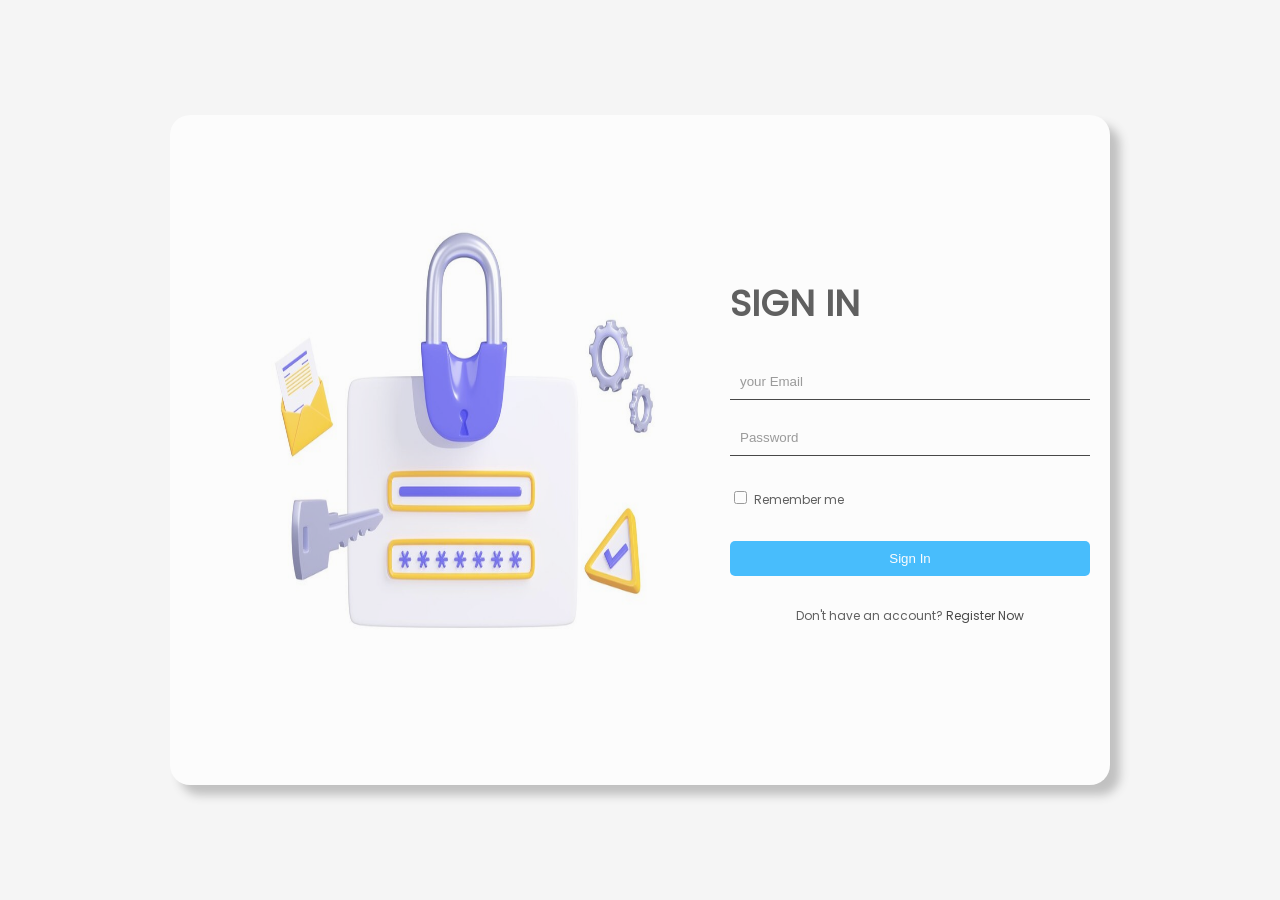
<file: index.html>
<!DOCTYPE html>
<html lang="en">
  <head>
    <meta charset="UTF-8" />
    <meta name="viewport" content="width=device-width, initial-scale=1.0" />
    <title>Document</title>
  </head>
  <body>
    <script src="js/main.js" type="module"></script>
  </body>
</html>
</file>
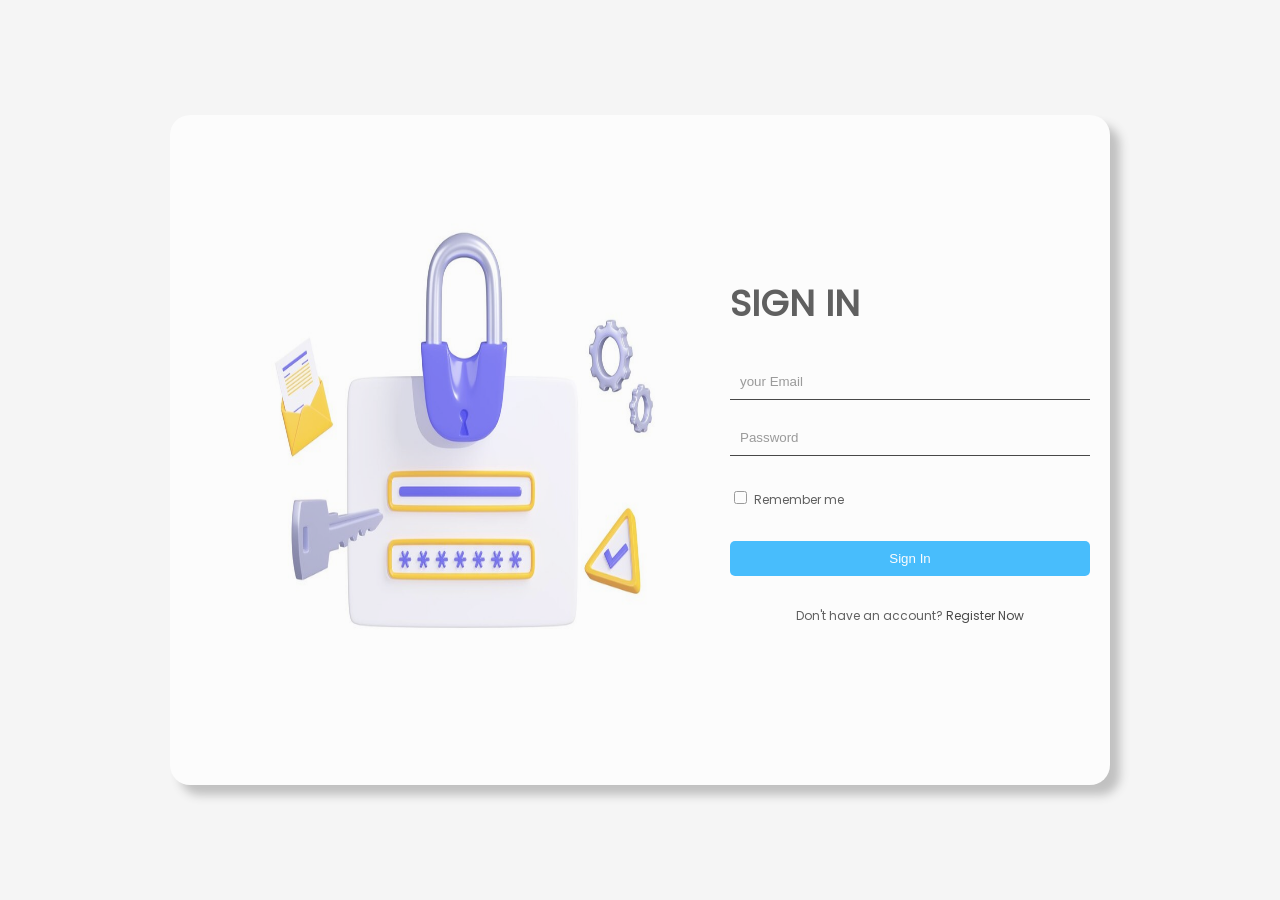
<file: Features/auth/login.html>
<!DOCTYPE html>
<html lang="en">
  <head>
    <meta charset="UTF-8" />
    <meta name="viewport" content="width=device-width, initial-scale=1.0" />
    <title>Login</title>
    <link rel="stylesheet" href="../../css/global.css" />
    <link rel="stylesheet" href="./css/styles.css" />
    <link rel="stylesheet" href="./css/media_query.css" />
  </head>
  <body>
    <section class="login-section">
      <div class="img-holder" id="reg-img-holder">
        <img src="../../assets/images/login.jpg" alt="" />
      </div>
      <section class="sign-content sign-in">
        <h2>Sign In</h2>

        <section class="sign-inputs">
          <input type="email" placeholder="your Email" />
          <input type="password" placeholder="Password" />
        </section>
        <div class="accept-argreement">
          <input type="checkbox" id="remember-check" />
          <label for="remember-check"> Remember me </label>
        </div>
        <button>Sign In</button>
        <span class="validation-disabled validation-error"></span>
        <p>
          Don't have an account?
          <a href="./register.html">Register Now</a>
        </p>
      </section>
    </section>

    <script src="./js/login.js" type="module"></script>
  </body>
</html>
</file>
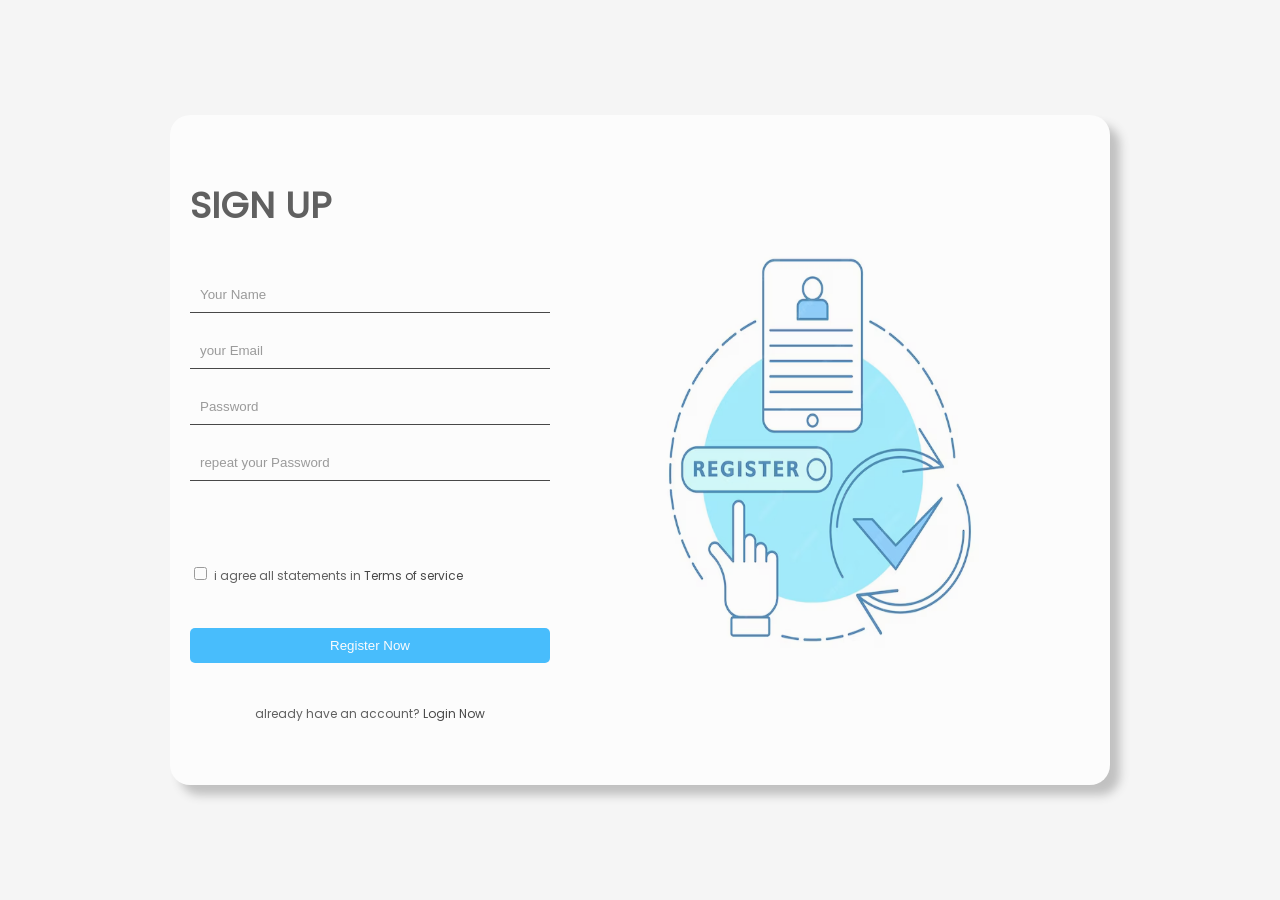
<file: Features/auth/register.html>
<!DOCTYPE html>
<html lang="en">
  <head>
    <meta charset="UTF-8" />
    <meta name="viewport" content="width=device-width, initial-scale=1.0" />
    <title>Register</title>
    <link rel="stylesheet" href="../../css/global.css" />
    <link rel="stylesheet" href="./css/styles.css" />
    <link rel="stylesheet" href="./css/media_query.css" />
  </head>
  <body>
    <section class="register-section">
      <section class="sign-content">
        <h2>Sign Up</h2>
        <section class="sign-inputs">
          <div class="input-span-holder">
            <input type="text" placeholder="Your Name" />
            <span class="validation-disabled validation-error"></span>
          </div>
          <div class="input-span-holder">
            <input type="email" placeholder="your Email" />
            <span class="validation-disabled validation-error"></span>
          </div>
          <div class="input-span-holder">
            <input type="password" placeholder="Password" />
            <span class="validation-disabled validation-error"></span>
          </div>
          <div class="input-span-holder">
            <input type="password" placeholder="repeat your Password" />
            <span class="validation-disabled validation-error"></span>
          </div>
        </section>
        <div class="accept-agreement-holder"></div>
        <div class="accept-argreement">
          <input type="checkbox" id="agree-check" />
          <label for="agree-check">
            i agree all statements in <a href=""> Terms of service </a>
          </label>
        </div>
        <span class="validation-disabled validation-error"></span>
      </div>
        <button>Register Now</button>
        <p>already have an account? <a href="./login.html">Login Now</a></p>
      </section>
      <div class="img-holder" id="reg-img-holder">
        <img src="../../assets/images/register_bg.avif" alt="" />
      </div>
    </section>

    <script src="./js/register.js" type="module"></script>
  </body>
</html>
</file>
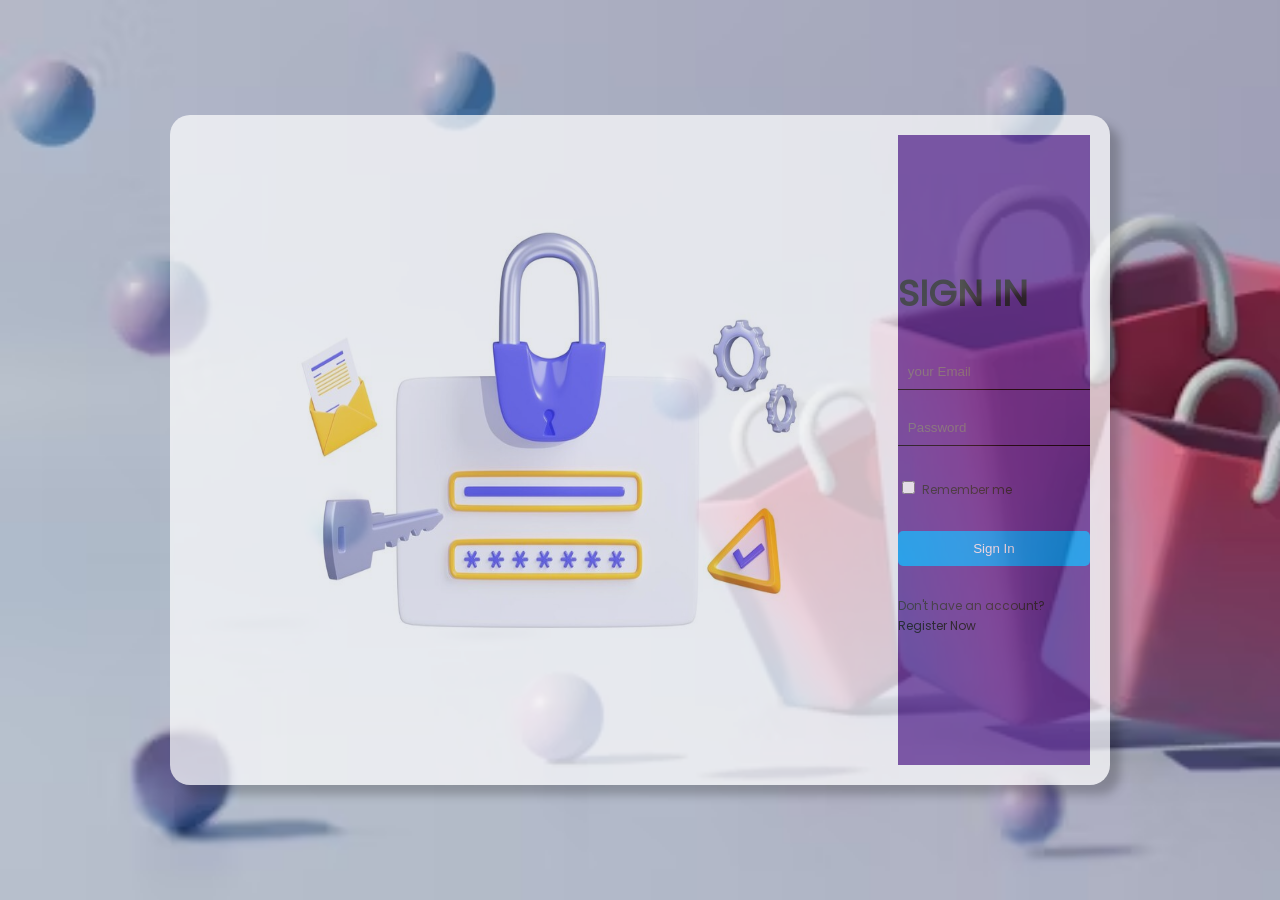
<file: Features/register/login.html>
<!DOCTYPE html>
<html lang="en">
  <head>
    <meta charset="UTF-8" />
    <meta name="viewport" content="width=device-width, initial-scale=1.0" />
    <title>Login</title>
    <link rel="stylesheet" href="../../css/global.css" />
    <link rel="stylesheet" href="./css/styles.css" />
    <link rel="stylesheet" href="./css/media_query.css" />
  </head>
  <body>
    <section class="login-section">
      <div class="img-holder" id="reg-img-holder">
        <img src="../../assets/images/login.jpg" alt="" />
      </div>
      <section class="sign-content sign-in">
        <h2>Sign In</h2>

        <section class="sign-inputs">
          <input type="email" placeholder="your Email" />
          <input type="password" placeholder="Password" />
        </section>
        <div class="accept-argreement">
          <input type="checkbox" id="remember-check" />
          <label for="remember-check"> Remember me </label>
        </div>
        <button>Sign In</button>
        <p>
          Don't have an account?
          <a href="./register.html">Register Now</a>
        </p>
      </section>
    </section>
  </body>
</html>
</file>
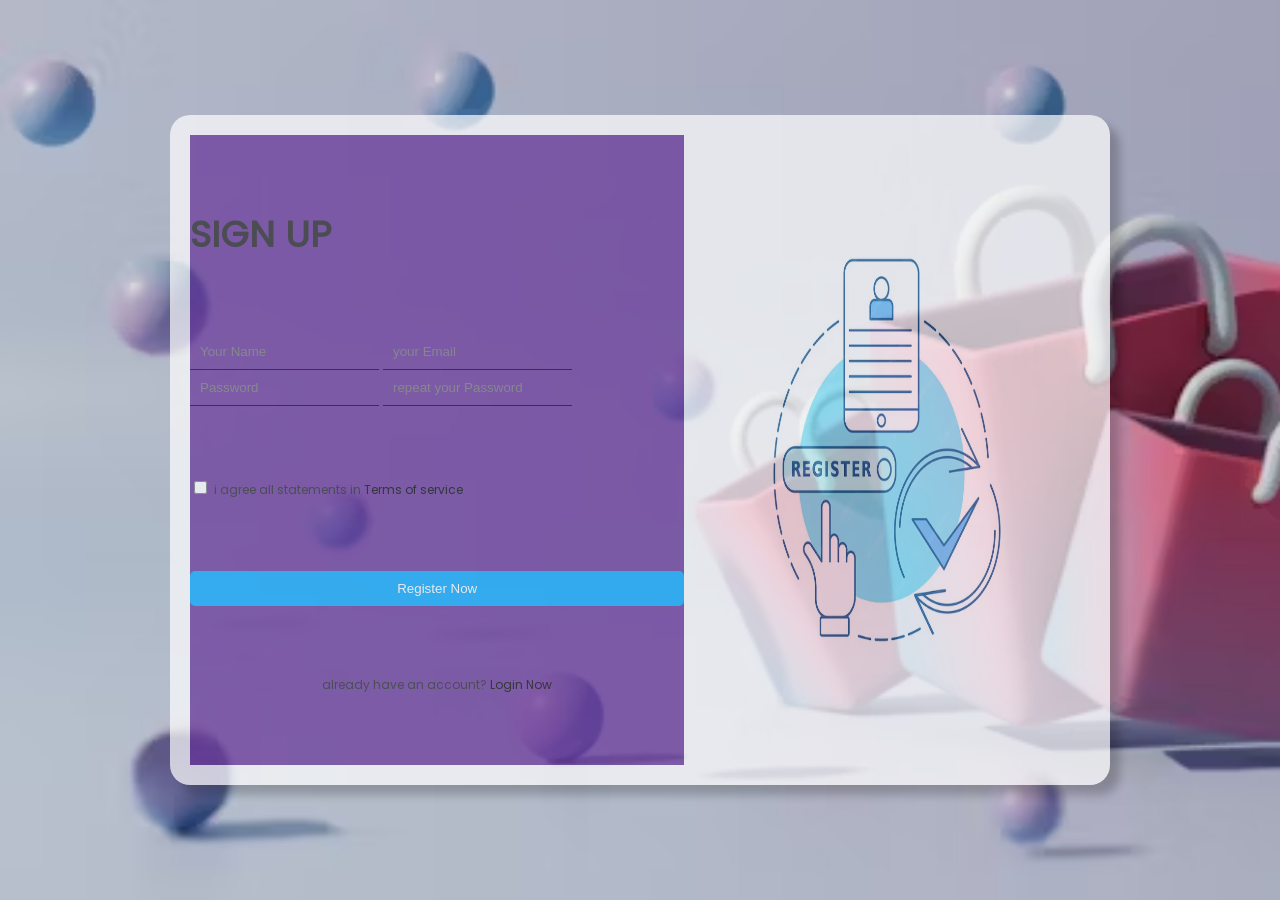
<file: Features/register/register.html>
<!DOCTYPE html>
<html lang="en">
  <head>
    <meta charset="UTF-8" />
    <meta name="viewport" content="width=device-width, initial-scale=1.0" />
    <title>Register</title>
    <link rel="stylesheet" href="../../css/global.css" />
    <link rel="stylesheet" href="./css/styles.css" />
    <link rel="stylesheet" href="./css/media_query.css" />
  </head>
  <body>
    <section class="register-section">
      <section class="sign-content">
        <h2>Sign Up</h2>

        <section class="sign-up-inputs">
          <input type="text" placeholder="Your Name" />
          <input type="email" placeholder="your Email" />
          <input type="password" placeholder="Password" />
          <input type="password" placeholder="repeat your Password" />
        </section>
        <div class="accept-argreement">
          <input type="checkbox" id="agree-check" />
          <label for="agree-check">
            i agree all statements in <a href=""> Terms of service </a>
          </label>
        </div>
        <button>Register Now</button>
        <p>
          already have an account? <a href="../login/login.html">Login Now</a>
        </p>
      </section>
      <div class="img-holder" id="reg-img-holder">
        <img src="../../assets/images/register_bg.avif" alt="" />
      </div>
    </section>
  </body>
</html>
</file>
<file: css/global.css>
@font-face {
    font-family: "Poppins";
    src: url("/assets/fonts/Poppins-Regular.ttf");
}

:root {
    --primary-color: rgb(0, 166, 255);

}

html {
    scroll-behavior: smooth;
}


a {
    text-decoration: none;
    color: black;

}

a:hover {
    color: var(--primary-color);
}

h2 {
    line-height: 1.5;
    font-size: 50px;
    text-transform: uppercase;
}

body {
    font-family: "Poppins";
    padding: 0;
    margin: 0;
    background-color: #f5f5f5;
}

header {
    position: sticky;
    top: 0px;
    z-index: 5;
    background-color: white;
    padding: 10px 0px;
    box-shadow: 0 5px 10px rgba(150, 144, 208, 0.332);

}

.header-holder {
    display: flex;
    width: 90%;
    margin: 0px auto;
    max-width: 1200px;
    justify-content: space-between;
    align-items: center;

    i:hover {
        cursor: pointer;
        color: blue;
    }

    i {
        position: relative;
    }
}

.cart-count {
    padding: 2%;
    position: absolute;
    top: -3px;
    right: -8px;
    width: 15px;
    height: 15px;
    border-radius: 50%;
    background-color: red;
    color: white;
    font-weight: 900;
    font-size: 10px;
    text-align: center;
    display: none;
}

.active {
    display: inline-block;
}

.logout-holder {
    flex-grow: 1;
    display: flex;
    justify-content: end;
}

.nav-holder {
    flex-grow: 2;

    background-color: white;
    border-radius: 30px;


    ul {
        display: flex;
        list-style: none;
        justify-content: space-evenly;
        text-transform: uppercase;

        li {

            margin-right: 10px;
        }
    }

}

.logo {
    flex-grow: 1;
    display: flex;
    align-items: center;

    i {
        margin-left: 10px;
        font-size: 25px;
        font-weight: 900;
        color: var(--primary-color);
    }
}

button {
    border: none;
    outline: none;
    background-color: rgb(0, 166, 255);
    color: #fff;
    padding: 10px;
    border-radius: 5px;
    cursor: pointer;
}

input {
    border: none;
    outline: none;
    border-bottom: solid 1px black;
    background-color: transparent;
    padding: 10px;
}
</file>
<file: Features/auth/css/styles.css>
@font-face {
    font-family: "Poppins";
    src: url("/assets/fonts/Poppins-Regular.ttf");
}



body {
    margin: 0;
    padding: 0;
    box-sizing: border-box;
    height: 100vh;
    display: flex;
    flex-direction: column;
    justify-content: center;
    align-items: center;
    overflow: hidden;
    font-family: "Poppins";
    background-color: #f5f5f5;
    background: linear-gradient(rgba(148, 147, 147, 0.767)), url("/assets/images/img1.png");
    background-size: cover;
    background-position: center;

}

.register-section, .login-section {
    opacity: 0.7;
    padding: 20px;
    display: flex;
    width: 90%;
    height: 70%;
    max-width: 900px;
    overflow: hidden;
    background-color: white;
    border-radius: 20px;
    box-shadow: 10px 10px 10px rgba(0, 0, 0, 0.3);
}

.img-holder {
    flex: 1.5;
    overflow: hidden;

    img {
        height: 100%;
        width: 100%;
    }
}


.sign-content {
    flex: 1;
    height: 100%;
    display: flex;
    flex-direction: column;
    justify-content: space-evenly;

    h2 {
        line-height: 1.66;
        margin: 0;
        padding: 0;
        font-weight: 900;
        color: #222;
        font-family: Poppins;
        font-size: 36px;
    }

    label {
        line-height: 1.66;
        margin: 0;
        padding: 0;
        font-weight: 400;
        color: #222;
        font-family: Poppins;
        font-size: 12px;
    }

    p {
        line-height: 1.66;
        margin: 0;
        padding: 0;
        font-weight: 400;
        color: #222;
        font-family: Poppins;
        font-size: 12px;
        align-self: center;
    }

}

.sign-in {
    justify-content: center;
    gap: 30px;
}

.sign-inputs {

    display: flex;
    flex-direction: column;
    gap: 20px;
}

.input-span-holder, .accept-agreement-holder {
    display: flex;
    flex-direction: column;
    gap: 5px;
}

/* --------------------------- */

.validation-error {
    color: red;
    font-size: 12px;
    padding-left: 10px;
}

.validation-disabled {
    display: none;
}
</file>
<file: Features/auth/css/media_query.css>
@media screen and (max-width: 600px) {
    .sign-content {
        width: 100%;
    }

    .sign-content h2 {
        font-size: 24px;
        align-self: center;
    }

    .img-holder {
        display: none;
    }
}
</file>
<file: Features/register/css/styles.css>
@font-face {
    font-family: "Poppins";
    src: url("../../../assets/fonts/Poppins-Regular.ttf");
}



body {
    margin: 0;
    padding: 0;
    box-sizing: border-box;
    height: 100vh;
    display: flex;
    flex-direction: column;
    justify-content: center;
    align-items: center;
    overflow: hidden;
    font-family: "Poppins";
    background-color: #f5f5f5;
    background-image: url("../../../assets/images/background.avif");
    background-size: cover;

}

.register-section, .login-section {
    opacity: 0.7;
    padding: 20px;
    display: flex;
    width: 90%;
    height: 70%;
    max-width: 900px;
    overflow: hidden;
    background-color: #fff;
    border-radius: 20px;
    box-shadow: 10px 10px 10px rgba(0, 0, 0, 0.3);
}

.img-holder {
    color: aqua;
    flex-grow: 1;

    overflow: hidden;

    img {
        width: 100%;
        height: 100%;
    }
}


.sign-content {
    background-color: rebeccapurple;
    flex-grow: 1;
    height: 100%;
    display: flex;
    flex-direction: column;
    justify-content: space-evenly;

    h2 {
        line-height: 1.66;
        margin: 0;
        padding: 0;
        font-weight: 900;
        color: #222;
        font-family: Poppins;
        font-size: 36px;
    }

    label {
        line-height: 1.66;
        margin: 0;
        padding: 0;
        font-weight: 400;
        color: #222;
        font-family: Poppins;
        font-size: 12px;
    }

    p {
        line-height: 1.66;
        margin: 0;
        padding: 0;
        font-weight: 400;
        color: #222;
        font-family: Poppins;
        font-size: 12px;
        align-self: center;
    }

}

.sign-in {
    flex-grow: 2;
    justify-content: center;
    gap: 30px;
}

.sign-inputs {

    display: flex;
    flex-direction: column;
    gap: 20px;
}
</file>
<file: Features/register/css/media_query.css>
@media screen and (max-width: 600px) {
    .sign-content {
        width: 100%;
    }

    .sign-content h2 {
        font-size: 24px;
        align-self: center;
    }

    .img-holder {
        display: none;
    }
}
</file>
